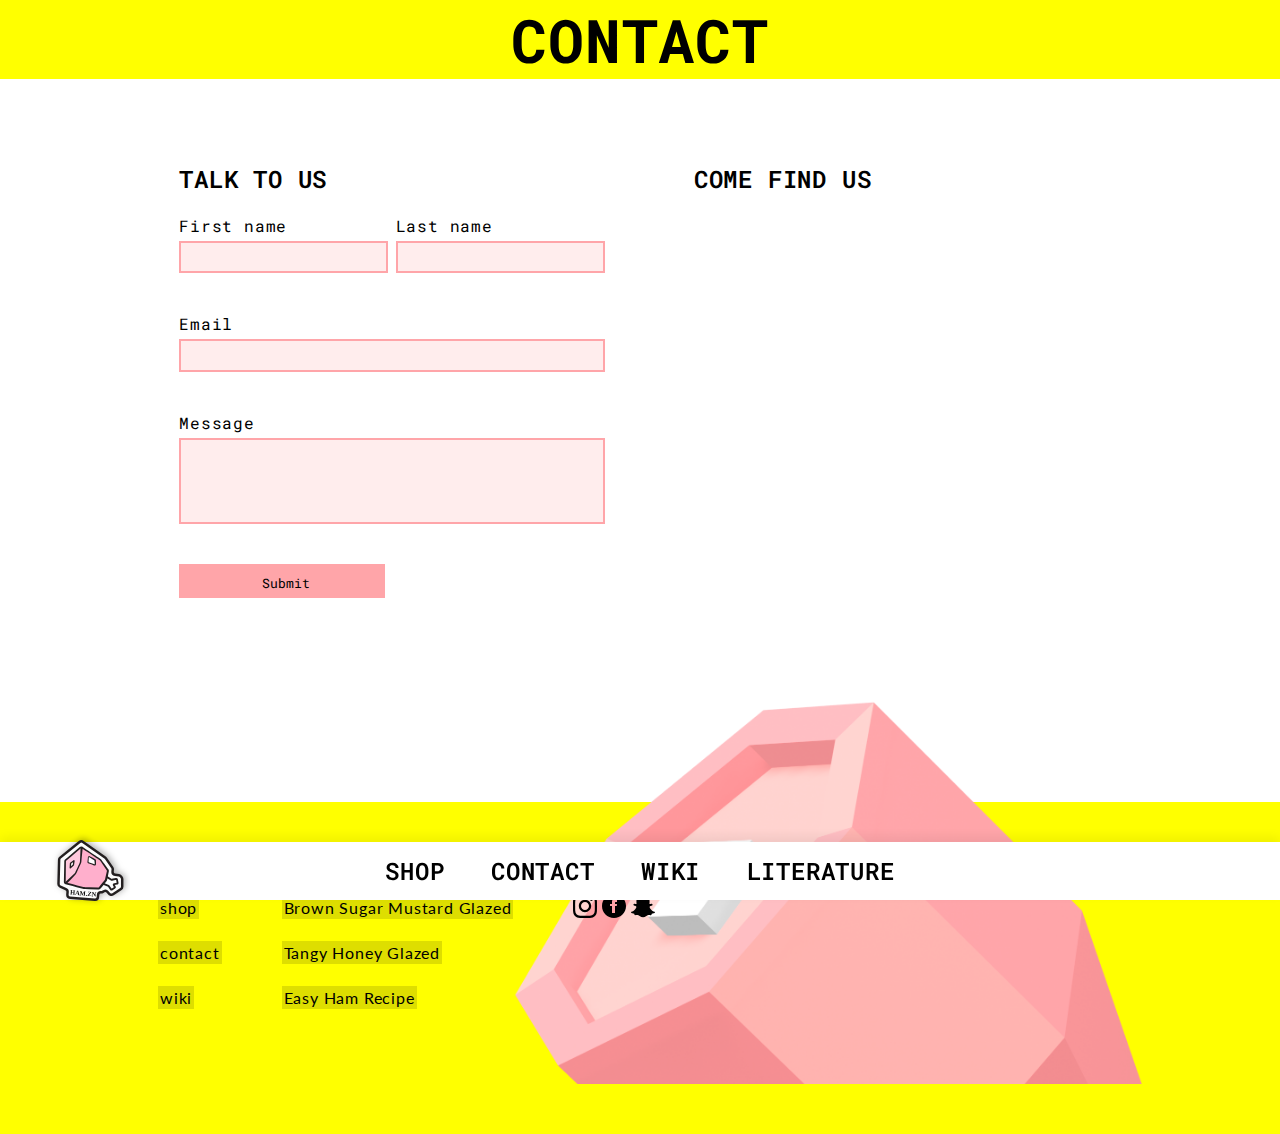
<file: contact.html>
<!DOCTYPE html>
<html lang="en">
<head>
    <meta charset="UTF-8">
    <meta http-equiv="X-UA-Compatible" content="IE=edge">
    <meta name="viewport" content="width=device-width, initial-scale=1.0">
    
    <link rel="stylesheet" href="C/main.css">
    <link rel="preconnect" href="https://fonts.googleapis.com">
    <link rel="preconnect" href="https://fonts.gstatic.com" crossorigin>
    <link href="https://fonts.googleapis.com/css2?family=Roboto+Mono:wght@600;700&display=swap" rel="stylesheet">
    <link href="https://fonts.googleapis.com/css2?family=Lato&display=swap" rel="stylesheet">

    <title>Hamazon</title>
</head>
<body>
    <nav>
        <a href="index.html"><img class="logo" src="I/logo.svg" height=100%></a>
        <div>
            <a href="store.html"><h2>SHOP</h2></a>
            <a href="contact.html"><h2>CONTACT</h2></a>
            <a href="https://en.wikipedia.org/wiki/Ham" target="_BLANK"><h2>WIKI</h2></a>
            <a href="https://www.amazon.com/Ham-Obsession-Hindquarter-Mark-Scarbrough/dp/1584798327/ref=asc_df_1584798327/?tag=hyprod-20&linkCode=df0&hvadid=312140312523&hvpos=&hvnetw=g&hvrand=15338430924104302770&hvpone=&hvptwo=&hvqmt=&hvdev=c&hvdvcmdl=&hvlocint=&hvlocphy=9007299&hvtargid=pla-567682265966&psc=1&tag=&ref=&adgrpid=60258872577&hvpone=&hvptwo=&hvadid=312140312523&hvpos=&hvnetw=g&hvrand=15338430924104302770&hvqmt=&hvdev=c&hvdvcmdl=&hvlocint=&hvlocphy=9007299&hvtargid=pla-567682265966"><h2>LITERATURE</h2></a>
        </div>
    </nav>   
        <h1 class="pagetitle noMargin">CONTACT</h1>
    <div class="contact-content">
        <form>
            <h2>TALK TO US</h2>
            <div class = "col">
                <div>
                    <label>First name</label>
                    <input name="first" type="text">
                </div>
                <div>
                    <label>Last name</label>
                    <input name="last" type="text">
                </div>
            </div>
            <label>Email</label>
            <input name="last" type="text">
            <label>Message</label>
            <input name="message" type="text" id = "message">
            <input name="submit" type="submit">
        </form>
        <div>
            <h2>COME FIND US</h2>
            <iframe src="https://www.google.com/maps/embed?pb=!1m18!1m12!1m3!1d3105.142777908198!2d-77.01374108464967!3d38.897850179570604!2m3!1f0!2f0!3f0!3m2!1i1024!2i768!4f13.1!3m3!1m2!1s0x89b7b789f2389989%3A0xa72d84a0dfe69046!2sAmazon%20DC%20HQ!5e0!3m2!1sen!2sus!4v1638488103293!5m2!1sen!2sus" width="100%" height="450px" style="border:0;" allowfullscreen="" loading="lazy"></iframe>
        </div>
    </div>
    <div class="footCon z1">
        <footer class = "z2">
            <div>
                <h3>Links</h3>
                <p><a href="store.html">shop</a></p>
                <p><a href="contact.html">contact</a></p>
                <p><a href="https://en.wikipedia.org/wiki/Ham" target="_BLANK">wiki</a></>
            </div>
            <div>
                <h3>Recipes</h3>
                <p><a href="https://en.wikipedia.org/wiki/Ham" target="_BLANK">Brown Sugar Mustard Glazed</a></p>
                <p><a href="https://en.wikipedia.org/wiki/Ham" target="_BLANK">Tangy Honey Glazed</a></p>
                <p><a href="https://www.pillsbury.com/recipes/easy-ham/b5021b61-5fba-438a-832c-94b19204e7c3" target="_BLANK">Easy Ham Recipe</a></p>
            </div>
            <div>
                <h3>Socials</h3>
                <span style="letter-spacing: 10 px;">
                    <svg xmlns="http://www.w3.org/2000/svg" width="24" height="24" viewBox="0 0 24 24"><path d="M12 2.163c3.204 0 3.584.012 4.85.07 3.252.148 4.771 1.691 4.919 4.919.058 1.265.069 1.645.069 4.849 0 3.205-.012 3.584-.069 4.849-.149 3.225-1.664 4.771-4.919 4.919-1.266.058-1.644.07-4.85.07-3.204 0-3.584-.012-4.849-.07-3.26-.149-4.771-1.699-4.919-4.92-.058-1.265-.07-1.644-.07-4.849 0-3.204.013-3.583.07-4.849.149-3.227 1.664-4.771 4.919-4.919 1.266-.057 1.645-.069 4.849-.069zm0-2.163c-3.259 0-3.667.014-4.947.072-4.358.2-6.78 2.618-6.98 6.98-.059 1.281-.073 1.689-.073 4.948 0 3.259.014 3.668.072 4.948.2 4.358 2.618 6.78 6.98 6.98 1.281.058 1.689.072 4.948.072 3.259 0 3.668-.014 4.948-.072 4.354-.2 6.782-2.618 6.979-6.98.059-1.28.073-1.689.073-4.948 0-3.259-.014-3.667-.072-4.947-.196-4.354-2.617-6.78-6.979-6.98-1.281-.059-1.69-.073-4.949-.073zm0 5.838c-3.403 0-6.162 2.759-6.162 6.162s2.759 6.163 6.162 6.163 6.162-2.759 6.162-6.163c0-3.403-2.759-6.162-6.162-6.162zm0 10.162c-2.209 0-4-1.79-4-4 0-2.209 1.791-4 4-4s4 1.791 4 4c0 2.21-1.791 4-4 4zm6.406-11.845c-.796 0-1.441.645-1.441 1.44s.645 1.44 1.441 1.44c.795 0 1.439-.645 1.439-1.44s-.644-1.44-1.439-1.44z"/></svg>
                    <svg xmlns="http://www.w3.org/2000/svg" width="24" height="24" viewBox="0 0 24 24"><path d="M12 0c-6.627 0-12 5.373-12 12s5.373 12 12 12 12-5.373 12-12-5.373-12-12-12zm3 8h-1.35c-.538 0-.65.221-.65.778v1.222h2l-.209 2h-1.791v7h-3v-7h-2v-2h2v-2.308c0-1.769.931-2.692 3.029-2.692h1.971v3z"/></svg>
                    <svg xmlns="http://www.w3.org/2000/svg" width="24" height="24" viewBox="0 0 24 24"><path d="M5.829 4.533c-.6 1.344-.363 3.752-.267 5.436-.648.359-1.48-.271-1.951-.271-.49 0-1.075.322-1.167.802-.066.346.089.85 1.201 1.289.43.17 1.453.37 1.69.928.333.784-1.71 4.403-4.918 4.931-.251.041-.43.265-.416.519.056.975 2.242 1.357 3.211 1.507.099.134.179.7.306 1.131.057.193.204.424.582.424.493 0 1.312-.38 2.738-.144 1.398.233 2.712 2.215 5.235 2.215 2.345 0 3.744-1.991 5.09-2.215.779-.129 1.448-.088 2.196.058.515.101.977.157 1.124-.349.129-.437.208-.992.305-1.123.96-.149 3.156-.53 3.211-1.505.014-.254-.165-.477-.416-.519-3.154-.52-5.259-4.128-4.918-4.931.236-.557 1.252-.755 1.69-.928.814-.321 1.222-.716 1.213-1.173-.011-.585-.715-.934-1.233-.934-.527 0-1.284.624-1.897.286.096-1.698.332-4.095-.267-5.438-1.135-2.543-3.66-3.829-6.184-3.829-2.508 0-5.014 1.268-6.158 3.833z" fill="#020202"/></svg>
                </span>
            </div>
            <img class = "footimg" src = "I/footer.png"/>
        </footer>
    </div>
    </div>
</body>
</html>
</file>
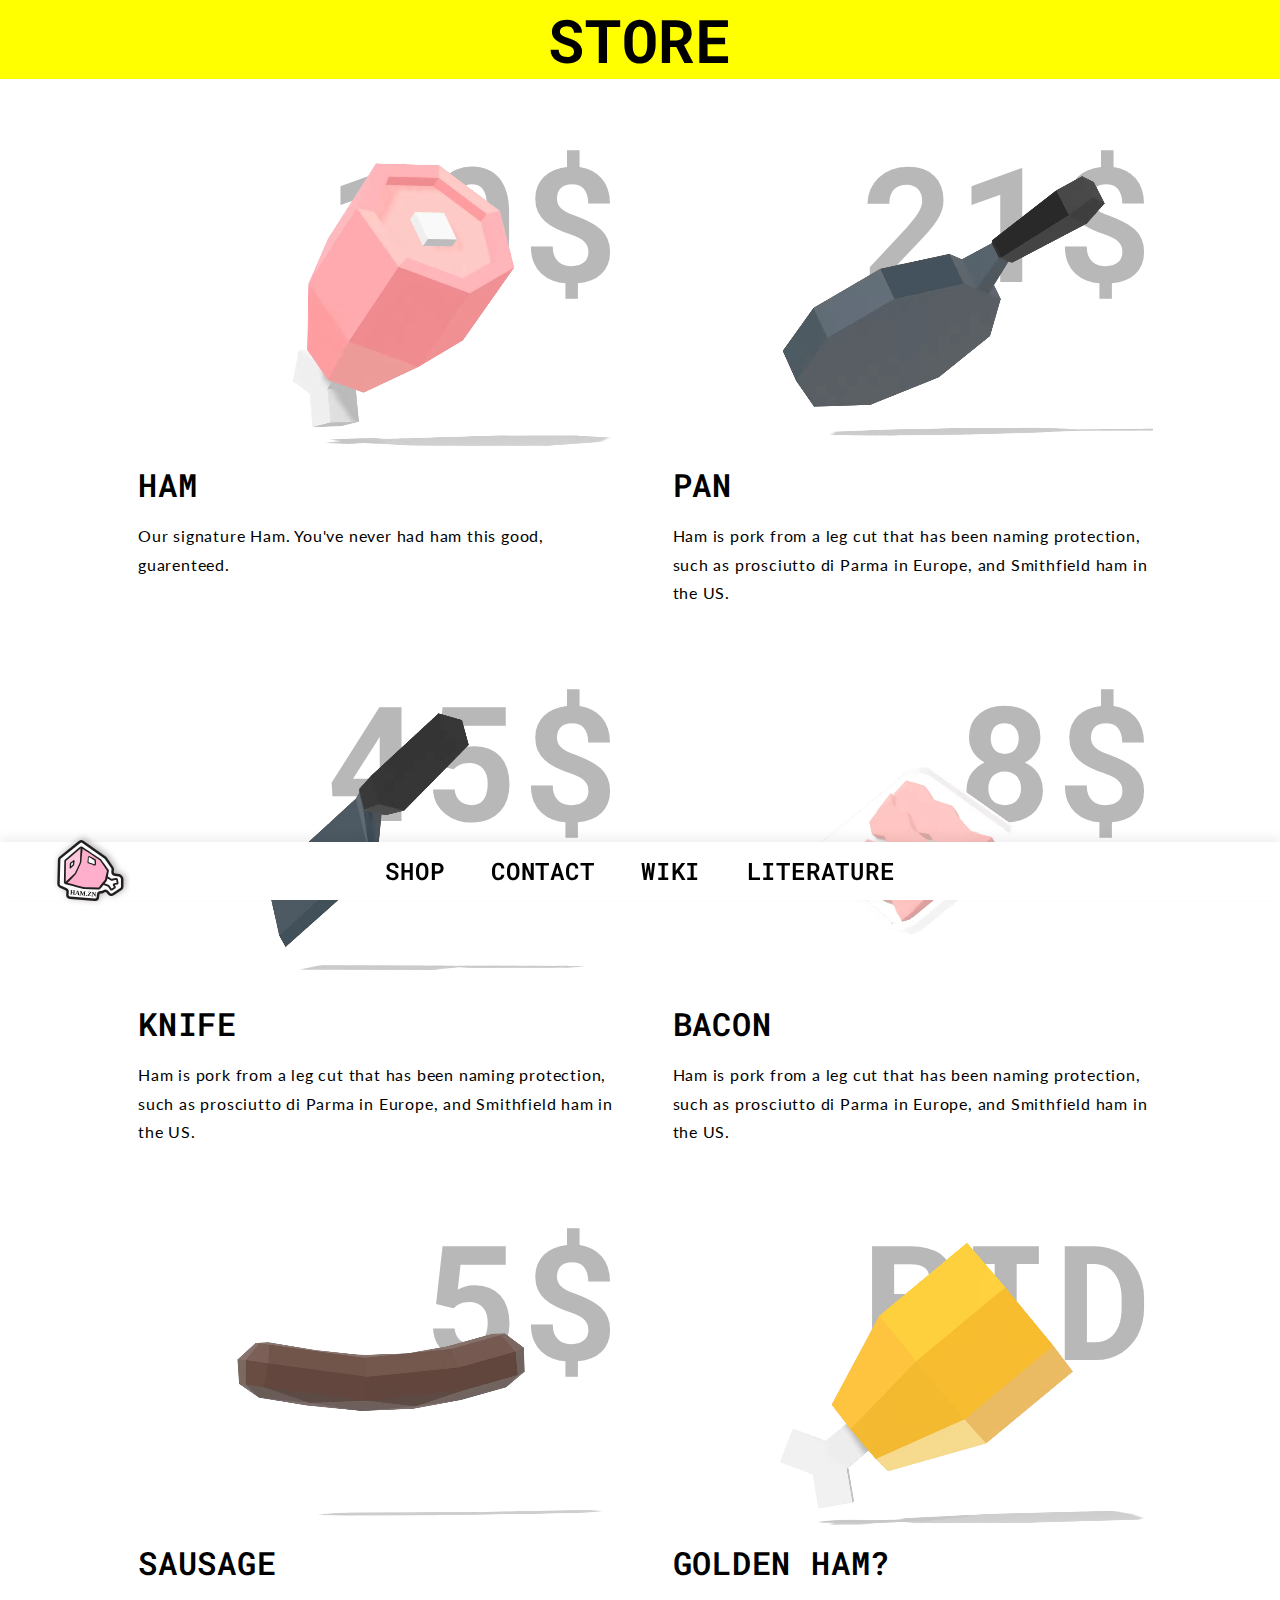
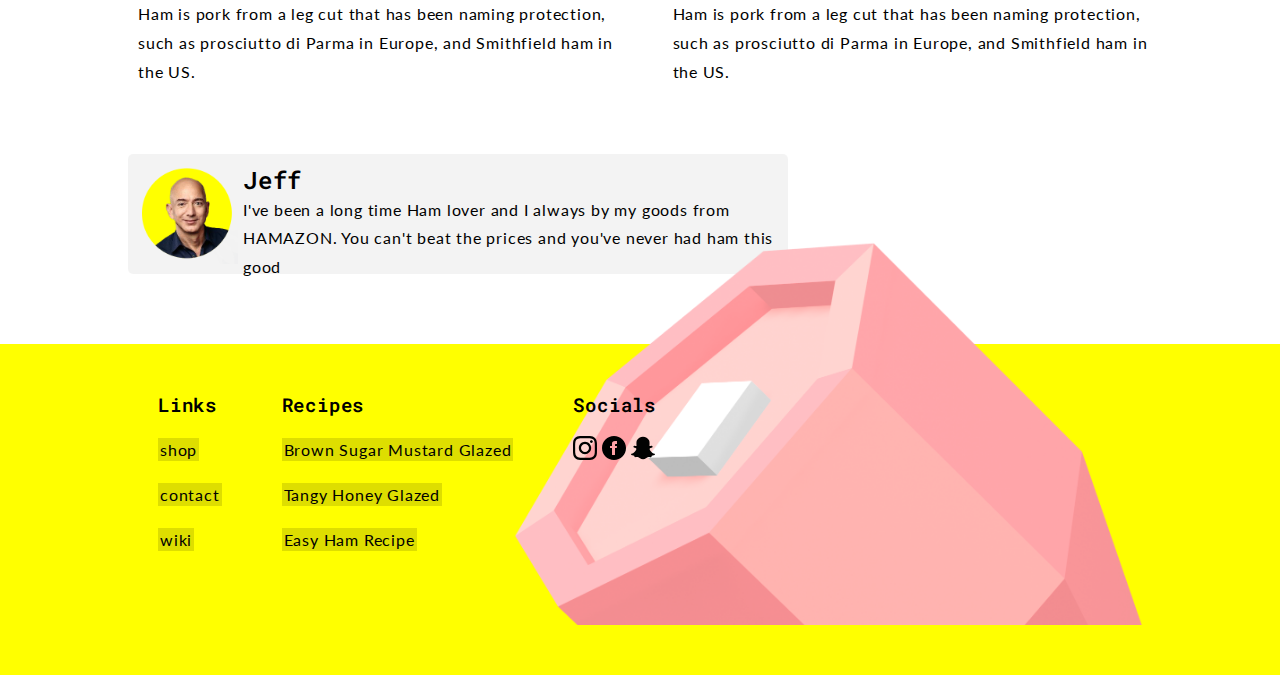
<file: store.html>
<!DOCTYPE html>
<html lang="en">
<head>
    <meta charset="UTF-8">
    <meta http-equiv="X-UA-Compatible" content="IE=edge">
    <meta name="viewport" content="width=device-width, initial-scale=1.0">
    
    <link rel="stylesheet" href="C/main.css">
    <link rel="preconnect" href="https://fonts.googleapis.com">
    <link rel="preconnect" href="https://fonts.gstatic.com" crossorigin>
    <link href="https://fonts.googleapis.com/css2?family=Roboto+Mono:wght@600;700&display=swap" rel="stylesheet">
    <link href="https://fonts.googleapis.com/css2?family=Lato&display=swap" rel="stylesheet">

    <title>Hamazon</title>
</head>
<body>
    <nav>
        <a href="index.html"><img class="logo" src="I/logo.svg" height=100%></a>
        <div>
            <a href="store.html"><h2>SHOP</h2></a>
            <a href="contact.html"><h2>CONTACT</h2></a>
            <a href="https://en.wikipedia.org/wiki/Ham" target="_BLANK"><h2>WIKI</h2></a>
            <a href="https://www.amazon.com/Ham-Obsession-Hindquarter-Mark-Scarbrough/dp/1584798327/ref=asc_df_1584798327/?tag=hyprod-20&linkCode=df0&hvadid=312140312523&hvpos=&hvnetw=g&hvrand=15338430924104302770&hvpone=&hvptwo=&hvqmt=&hvdev=c&hvdvcmdl=&hvlocint=&hvlocphy=9007299&hvtargid=pla-567682265966&psc=1&tag=&ref=&adgrpid=60258872577&hvpone=&hvptwo=&hvadid=312140312523&hvpos=&hvnetw=g&hvrand=15338430924104302770&hvqmt=&hvdev=c&hvdvcmdl=&hvlocint=&hvlocphy=9007299&hvtargid=pla-567682265966"><h2>LITERATURE</h2></a>
        </div>
    </nav>   
    <h1 class="pagetitle">STORE</h1>
    
    </div>
    <div class="store-content z3">
        <div>
            <video src="V/items/ham.webm" autoplay muted loop width="100%"></video>
            <h3>HAM</h3>
            <h4 class="price">10$</h4>
            <p>Our signature Ham. You've never had ham this good, guarenteed.</p>
        </div>
        <div>    
            <video src="V/items/pan.webm" autoplay muted loop width="100%"></video>
            <h3>PAN</h3>
            <h4 class="price">21$</h4>
            <p>Ham is pork from a leg cut that has been naming protection, such as prosciutto di Parma in Europe, and Smithfield ham in the US.</p>
        </div>
        <div>
            <video src="V/items/knife.webm" autoplay muted loop width="100%"></video>
            <h3>KNIFE</h3>
            <h4 class="price">45$</h4>
            <p>Ham is pork from a leg cut that has been naming protection, such as prosciutto di Parma in Europe, and Smithfield ham in the US.</p>
        </div>
        <div>
            <video src="V/items/bacon.webm" autoplay muted loop width="100%"></video>
            <h3>BACON</h3>
            <h4 class="price">8$</h4>
            <p>Ham is pork from a leg cut that has been naming protection, such as prosciutto di Parma in Europe, and Smithfield ham in the US.</p>
        </div>
        <div>
            <video src="V/items/sossig.webm" autoplay muted loop width="100%"></video>
            <h3>SAUSAGE</h3>
            <h4 class="price">5$</h4>
            <p>Ham is pork from a leg cut that has been naming protection, such as prosciutto di Parma in Europe, and Smithfield ham in the US.</p>
        </div>
        <div>
            <video src="V/items/gold.webm" autoplay muted loop width="100%"></video>
            <h3>GOLDEN HAM?</h3>
            <h4 class="price">BID</h4>
            <p>Ham is pork from a leg cut that has been naming protection, such as prosciutto di Parma in Europe, and Smithfield ham in the US.</p>
        </div>
    </div>
    <div class="review">
        <img src="I/jeff.png" alt="our friend Jeff">
        <div>
            <h2>Jeff</h2>
            <p>I've been a long time Ham lover and I always by my goods from HAMAZON. You can't beat the prices and you've never had ham this good</p>
        </div>
    </div>
    <div class="footCon z1">
        <footer class = "z2">
            <div>
                <h3>Links</h3>
                <p><a href="store.html">shop</a></p>
                <p><a href="contact.html">contact</a></p>
                <p><a href="https://en.wikipedia.org/wiki/Ham" target="_BLANK">wiki</a></>
            </div>
            <div>
                <h3>Recipes</h3>
                <p><a href="https://en.wikipedia.org/wiki/Ham" target="_BLANK">Brown Sugar Mustard Glazed</a></p>
                <p><a href="https://en.wikipedia.org/wiki/Ham" target="_BLANK">Tangy Honey Glazed</a></p>
                <p><a href="https://www.pillsbury.com/recipes/easy-ham/b5021b61-5fba-438a-832c-94b19204e7c3" target="_BLANK">Easy Ham Recipe</a></p>
            </div>
            <div>
                <h3>Socials</h3>
                <span style="letter-spacing: 10 px;">
                    <svg xmlns="http://www.w3.org/2000/svg" width="24" height="24" viewBox="0 0 24 24"><path d="M12 2.163c3.204 0 3.584.012 4.85.07 3.252.148 4.771 1.691 4.919 4.919.058 1.265.069 1.645.069 4.849 0 3.205-.012 3.584-.069 4.849-.149 3.225-1.664 4.771-4.919 4.919-1.266.058-1.644.07-4.85.07-3.204 0-3.584-.012-4.849-.07-3.26-.149-4.771-1.699-4.919-4.92-.058-1.265-.07-1.644-.07-4.849 0-3.204.013-3.583.07-4.849.149-3.227 1.664-4.771 4.919-4.919 1.266-.057 1.645-.069 4.849-.069zm0-2.163c-3.259 0-3.667.014-4.947.072-4.358.2-6.78 2.618-6.98 6.98-.059 1.281-.073 1.689-.073 4.948 0 3.259.014 3.668.072 4.948.2 4.358 2.618 6.78 6.98 6.98 1.281.058 1.689.072 4.948.072 3.259 0 3.668-.014 4.948-.072 4.354-.2 6.782-2.618 6.979-6.98.059-1.28.073-1.689.073-4.948 0-3.259-.014-3.667-.072-4.947-.196-4.354-2.617-6.78-6.979-6.98-1.281-.059-1.69-.073-4.949-.073zm0 5.838c-3.403 0-6.162 2.759-6.162 6.162s2.759 6.163 6.162 6.163 6.162-2.759 6.162-6.163c0-3.403-2.759-6.162-6.162-6.162zm0 10.162c-2.209 0-4-1.79-4-4 0-2.209 1.791-4 4-4s4 1.791 4 4c0 2.21-1.791 4-4 4zm6.406-11.845c-.796 0-1.441.645-1.441 1.44s.645 1.44 1.441 1.44c.795 0 1.439-.645 1.439-1.44s-.644-1.44-1.439-1.44z"/></svg>
                    <svg xmlns="http://www.w3.org/2000/svg" width="24" height="24" viewBox="0 0 24 24"><path d="M12 0c-6.627 0-12 5.373-12 12s5.373 12 12 12 12-5.373 12-12-5.373-12-12-12zm3 8h-1.35c-.538 0-.65.221-.65.778v1.222h2l-.209 2h-1.791v7h-3v-7h-2v-2h2v-2.308c0-1.769.931-2.692 3.029-2.692h1.971v3z"/></svg>
                    <svg xmlns="http://www.w3.org/2000/svg" width="24" height="24" viewBox="0 0 24 24"><path d="M5.829 4.533c-.6 1.344-.363 3.752-.267 5.436-.648.359-1.48-.271-1.951-.271-.49 0-1.075.322-1.167.802-.066.346.089.85 1.201 1.289.43.17 1.453.37 1.69.928.333.784-1.71 4.403-4.918 4.931-.251.041-.43.265-.416.519.056.975 2.242 1.357 3.211 1.507.099.134.179.7.306 1.131.057.193.204.424.582.424.493 0 1.312-.38 2.738-.144 1.398.233 2.712 2.215 5.235 2.215 2.345 0 3.744-1.991 5.09-2.215.779-.129 1.448-.088 2.196.058.515.101.977.157 1.124-.349.129-.437.208-.992.305-1.123.96-.149 3.156-.53 3.211-1.505.014-.254-.165-.477-.416-.519-3.154-.52-5.259-4.128-4.918-4.931.236-.557 1.252-.755 1.69-.928.814-.321 1.222-.716 1.213-1.173-.011-.585-.715-.934-1.233-.934-.527 0-1.284.624-1.897.286.096-1.698.332-4.095-.267-5.438-1.135-2.543-3.66-3.829-6.184-3.829-2.508 0-5.014 1.268-6.158 3.833z" fill="#020202"/></svg>
                </span>
            </div>
            <img class = "footimg" src = "I/footer.png"/>
        </footer>
    </div>
</body>
</html>
</file>
<file: C/main.css>
body{
    font-family: 'Lato', sans-serif;margin:0;
    letter-spacing: 0.05rem;
    padding:0;
}
h1{ 
    font-family: 'Roboto Mono', monospace;
    font-weight: 700;
    margin-bottom: 4%;
    font-size: 60px;
}
h2,h3{
    font-family: 'Roboto Mono', monospace;
    font-weight: 600;
}
p{
    line-height: 1.8em;
}
.pink{
    color:rgb(255,165,169);
    font-style: italic;
}
.z1{
    position: relative;
    z-index: 1;
}
.z2{
    position: relative;
    z-index: 2;
}
.z3{
    position: relative;
    z-index: 3;
}
.center{
    text-align: center;
}

.margin10{
    margin:0 10vw;
}
.relative{
    position: relative;
}
nav{
    width:100%;
    position: fixed;
    bottom: 0;
    background-color: white;
    box-shadow: rgba(0, 0, 0, 0.061) 0px -5px 10px;
    z-index: 4;
}
nav div{
    display: flex;
    justify-content: center;
    column-gap: 20px;
}
nav h2{
    margin:.55em;
}
nav a{
    color:black;
    text-decoration: none;
}
nav a:hover{
    background-color: rgb(255,211,207);
}
.logo{
    height:125%;
    position: absolute;
    margin-left:4%;
    top:-15%;
}
.logo:hover{
    height:135%;
    top:-22%;
    margin-left:3.8%;
}

/*home*/

.hero{
    height: 94vh;
    background-color: yellow;
}
.title{
    position: absolute;
    height: 94vh;
}
.noOverFlow{
    overflow: hidden;
}
.col{
    width:100%;
    display:flex;
    column-gap: 5%;
    align-items: flex-start;
    justify-content: space-between;
}

.p1{
    margin-left:10vw;
    width:40vw;
    margin-bottom: 5%;
    flex: 500px 1 1;
}
.p2{
    width:48%
}

.cta1{
    line-height: 0;
    margin-top: 7%;
    position:relative;
    height:2em;
}
.cta1 a{
    padding: 0px 10px;
    background-color: yellow;
    position: absolute;
    color:black;
    text-decoration: none;
}
.cta1 a:hover{
    top: -5px;
    padding:5px 20px;
}
.bullet{
    display: flex;
    width: 80%;
    column-gap: 5%;
    align-items: flex-start;
}
.bullet h2{
    padding: 0;
    margin: .2em;
    font-size: 3rem;
}
.b1{color:rgb(228, 130, 135)}
.b2{color:rgb(228, 143, 148)}
.b3{color:rgb(255,165,169)}


/*store page*/

.pagetitle{
    text-align: center;
    background-color: yellow;
    margin-top:0;
}
.store-content{
    display: flex;
    column-gap: 5vh;
    row-gap: 5vh;
    flex-wrap: wrap;
    width:80vw;
    margin:0 auto;
}
.store-content div{
    flex: 1 1 350px;
    position:relative;
    padding: 10px 0 0 10px;
}
.store-content div:hover{
    background-color: rgba(0, 0, 0, 0.096);
    transition: 100ms;
}
.store-content div:hover::before{
    position:absolute;
    bottom: 30%;
    content: url(../I/star.svg);
    width: 70%;
    transition: 100ms;
    z-index: 3;
}
.store-content video{
    position: relative;
    z-index: 2;
}
.store-content h3{
    font-size: 2rem;
    margin: 0;
}
.price{
    font-family: 'Roboto Mono', monospace;
    position: absolute;
    right: 0;
    top: -1rem;
    color: rgb(184, 184, 184);
    font-size:10rem;
    margin: 0;
    vertical-align: top;
}
.review{
    display: flex;
    width: 50%;
    padding: 10px;
    height: 100px;
    background-color: rgba(0, 0, 0, 0.048);
    margin-left: 10%;
    margin-top:4%;
    margin-bottom:2%;
    border-radius: 5px;
}
.review h2, .review p{
    margin:0;
    margin-left:5px;
}

/* footer */
.footCon{
    width: 100%;
    background-color: yellow;
    position: relative;
    padding-bottom: 25px;
}
footer{
    width: 80vw;
    display: flex;
    margin: 70px auto 0 auto;
    margin-bottom: 50px;
}
footer div{
    padding: 30px;
}
footer p{
    margin: 0 0 2 0;
}
footer a{
    color: black;
    text-decoration: none;
    background-color: rgba(0, 0, 0, 0.13);
    padding:2px;
} 
footer a:hover{
    color: black;
    text-decoration: none;
    background-color: rgba(0, 0, 0, 0.219);
    padding:10px;
}
.footimg{
    height: 410px;
    position: absolute;
    bottom:-25px;
    right: 0;
    z-index: -1;
}
/* contact */
.contact-content{
    display: flex;
    box-sizing: border-box;
    padding:0 10%;
    padding-bottom: 5%;
    column-gap: 5%;
}
.contact-content div{
    width: 100%;
}
form{
    box-sizing: border-box;
    padding: 0 5%;
    width: 100%;
}
form *{
    width:100%;
    display:block;
    font-family: 'Roboto Mono', monospace;

}
form input[type="text"]{
    margin-bottom: 3em;
    border: 2px solid rgb(255,165,169);
    background-color: rgb(255, 237, 237);
    height: 2em;
    border-radius: 0px;
    padding-left: 7px;
}
form input[type="submit"]{
    margin-bottom: 3em;
    border-width: 0;
    background-color:rgb(255,165,169);
    width:50%;
    height: 2em;
    border-radius: 0px;
    padding: 10px 10px 24px 17px;
}
form input[type="submit"]:hover{
    background-color: rgb(226, 123, 128);
}
form label{
    padding-bottom: 5px;
    font-size: 1em;
}
#message{
    height: 6em;
}
.noMargin{
    margin-bottom: 5%;
}
</file>
